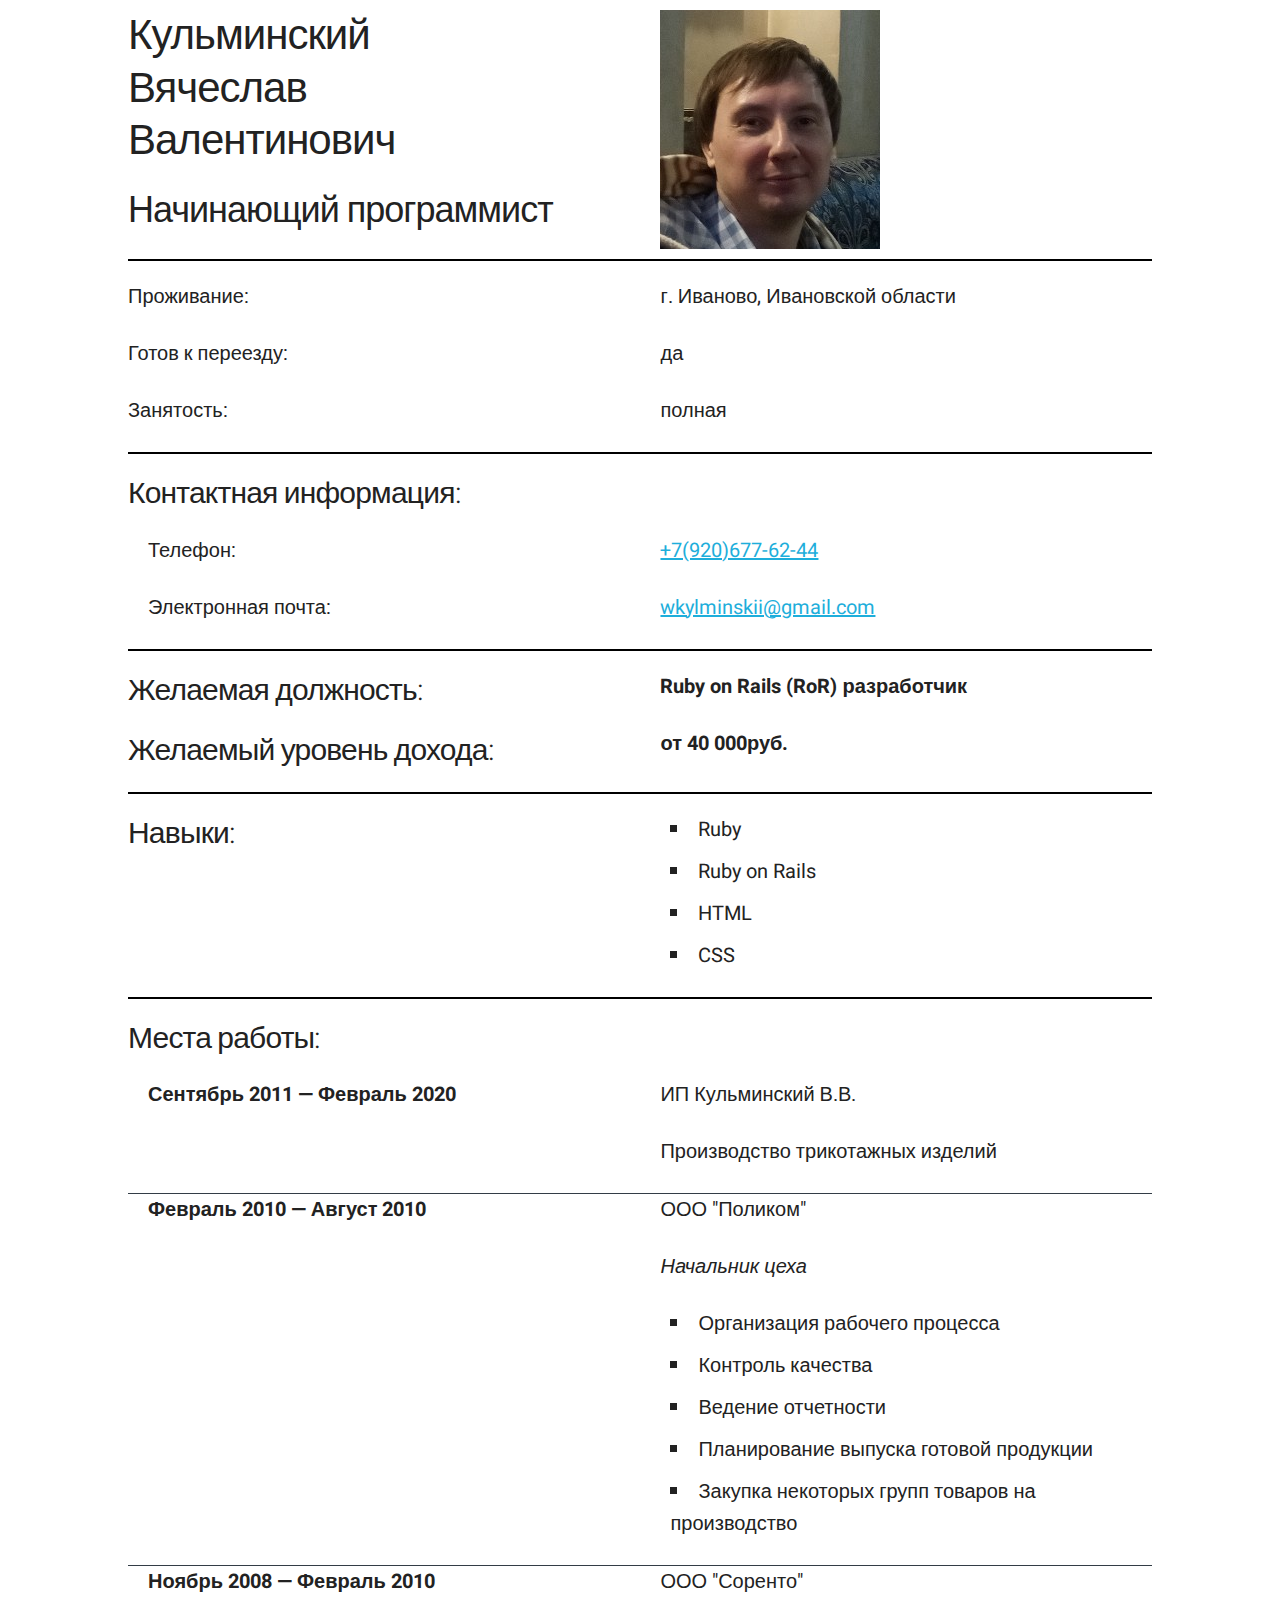
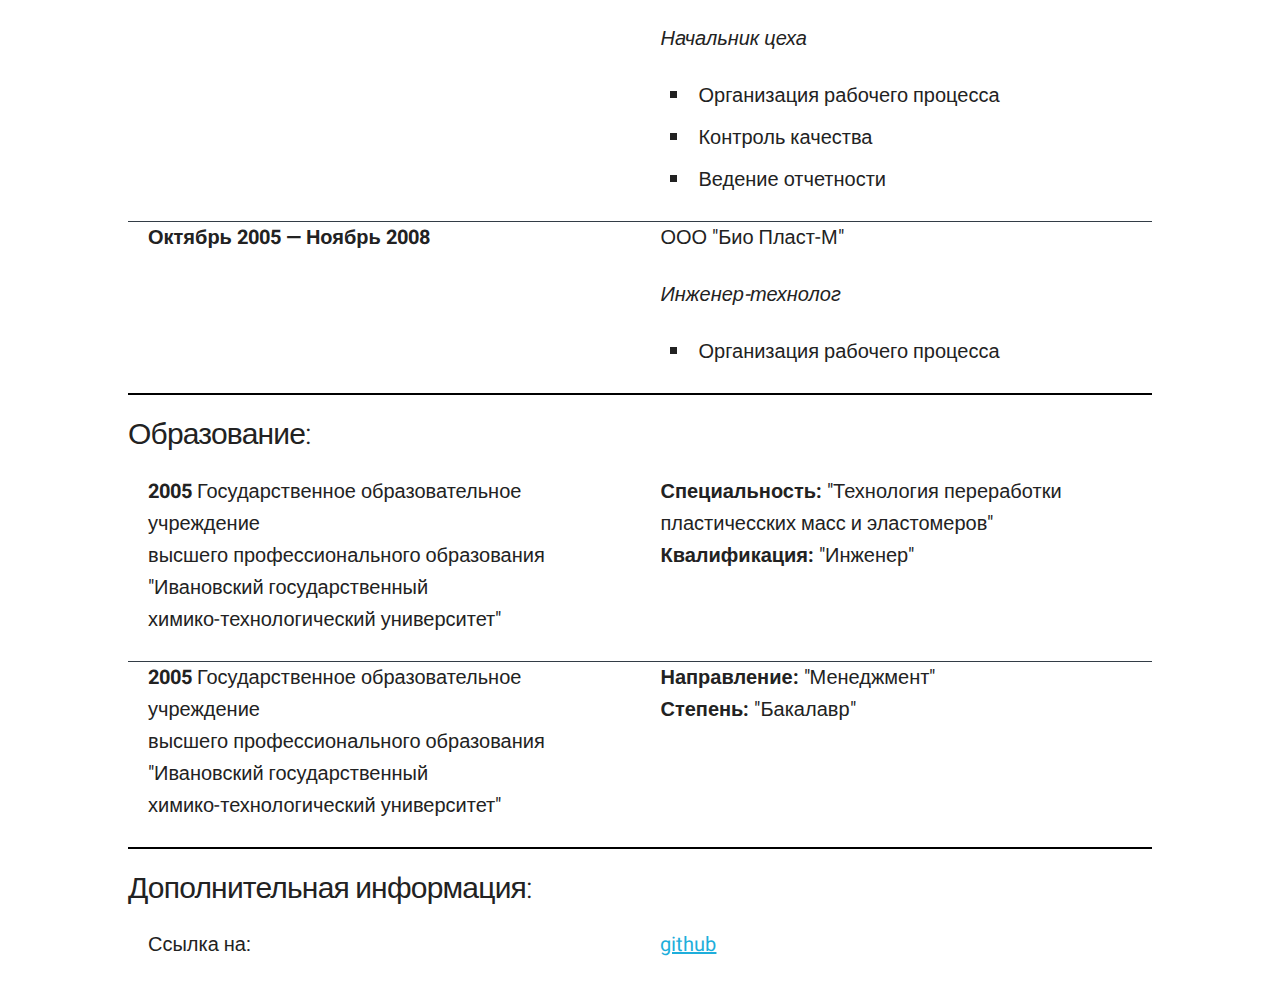
<file: index.html>
<!DOCTYPE html>
<html lang="ru">
<head>     
  <meta charset="UTF-8">
  <title>Резюме</title>
  <link href="https://fonts.googleapis.com/css2?family=Heebo&display=swap" rel="stylesheet" type="text/css">
  <link rel="stylesheet" href="css/normalize.css">
  <link rel="stylesheet" href="css/skeleton.css">
  <link rel="stylesheet" href="css/stylesheet.css">
</head>

<body>   
<div class="container">
  <div class="row margin border"> 
    <div class="one-half column">
      <div>
        <h2>Кульминский<br>Вячеслав<br>Валентинович</h2>
        <h3>Начинающий программист</h3>
      </div>
    </div>
    <div class="one-half column">
      <div>
        <img src="img/photo.png" alt="photo">
      </div>
    </div>
  </div>
  <div class="row border head">
    <div class="one-half column">
      <p>Проживание:</p>
      <p>Готов к переезду:</p>
      <p>Занятость:</p>
    </div>
    <div class="one-half column">
      <p>г. Иваново, Ивановской области</p>
      <p>да</p>
      <p>полная</p>
    </div>
  </div>
  <h4 class="head">Контактная информация:</h4>
  <div class="row border"> 
    <div class="one-half column padding">
      <p>Телефон:</p>
      <p>Электронная почта:</p>
    </div>
    <div class="one-half column">
      <p><a href="tel:+7(920)677-62-44">+7(920)677-62-44</a></p>
      <p><a href="mailto:wkylminskii@gmail.com">wkylminskii@gmail.com</a></p>
    </div>
  </div>
  <div class="row border head">
    <div class="one-half column">
      <h4>Желаемая должность:</h4>
      <h4>Желаемый уровень дохода:</h4>
    </div>
    <div class="one-half column">
      <p><strong>Ruby on Rails (RoR) разработчик</strong></p>
      <p><strong>от 40 000руб.</strong></p>
    </div>
  </div>
  <div class="row border head">
    <div class="one-half column">
      <h4>Навыки:</h4>
    </div>
    <div class="one-half column">
      <ul>
        <li>Ruby</li>
        <li>Ruby on Rails</li>
        <li>HTML</li>
        <li>CSS</li>
        </ul>
    </div>
  </div>
  <h4 class="head">Места работы:</h4>
  <div class="row border_1">  
    <div class="one-half column padding">
      <p><strong>Сентябрь 2011 — Февраль 2020</strong></p>
    </div>
    <div class="one-half column">
      <p>ИП Кульминский В.В.</p>
      <p>Производство трикотажных изделий</p>
    </div>
  </div>
  <div class="row border_1">
    <div class="one-half column padding">
      <p><strong>Февраль 2010 — Август 2010</strong></p>
    </div>
    <div class="one-half column">
      <p>ООО "Поликом"</p>
      <p><em>Начальник цеха</em></p>
      <ul>
        <li>Организация рабочего процесса</li>
        <li>Контроль качества</li>
        <li>Ведение отчетности</li>
        <li>Планирование выпуска готовой продукции</li>
        <li>Закупка некоторых групп товаров на производство</li>
      </ul>
    </div>
  </div>
  <div class="row border_1">
    <div class="one-half column padding">
      <p><strong>Ноябрь 2008 — Февраль 2010</strong></p>
    </div>
    <div class="one-half column">
      <p>ООО "Соренто"</p>
      <p><em>Начальник цеха</em></p>
      <ul>
        <li>Организация рабочего процесса</li>
        <li>Контроль качества</li>
        <li>Ведение отчетности</li>
      </ul>
    </div>
  </div>
  <div class="row border">
    <div class="one-half column padding">
      <p><strong>Октябрь 2005 — Ноябрь 2008</strong></p>
    </div>
    <div class="one-half column">
      <p>ООО "Био Пласт-М"</p>
      <p><em>Инженер-технолог</em></p>
      <ul>
        <li>Организация рабочего процесса</li>
      </ul>
    </div>
  </div>
  <h4 class="head">Образование:</h4>
  <div class="row border_1">
    <div class="one-half column padding">
      <p><b>2005</b> Государственное образовательное учреждение<br>
      высшего профессионального образования "Ивановский государственный<br>
      химико-технологический университет"</p>
    </div>
    <div class="one-half column">
      <p><strong>Специальность:</strong> "Технология переработки пластичесских масс и эластомеров"<br>
      <strong>Квалификация:</strong> "Инженер"</p>
    </div>
  </div>
  <div class="row border">
    <div class="one-half column padding">
      <p><b>2005</b> Государственное образовательное учреждение<br>
      высшего профессионального образования "Ивановский государственный<br>
      химико-технологический университет"</p>
    </div>
    <div class="one-half column">
      <p><strong>Направление:</strong> "Менеджмент"<br>
      <strong>Степень:</strong> "Бакалавр"</p>
    </div>
  </div>
  <h4 class="head">Дополнительная информация:</h4>
  <div class="row">  
    <div class="one-half column padding">
      <p>Ссылка на:</p>
    </div>
    <div class="one-half column">
      <p><a class="link" href="https://github.com/VKulminskiy"
      target="_blank">github</a></p>
    </div>
  </div>
</div>
</body>
</html>
</file>
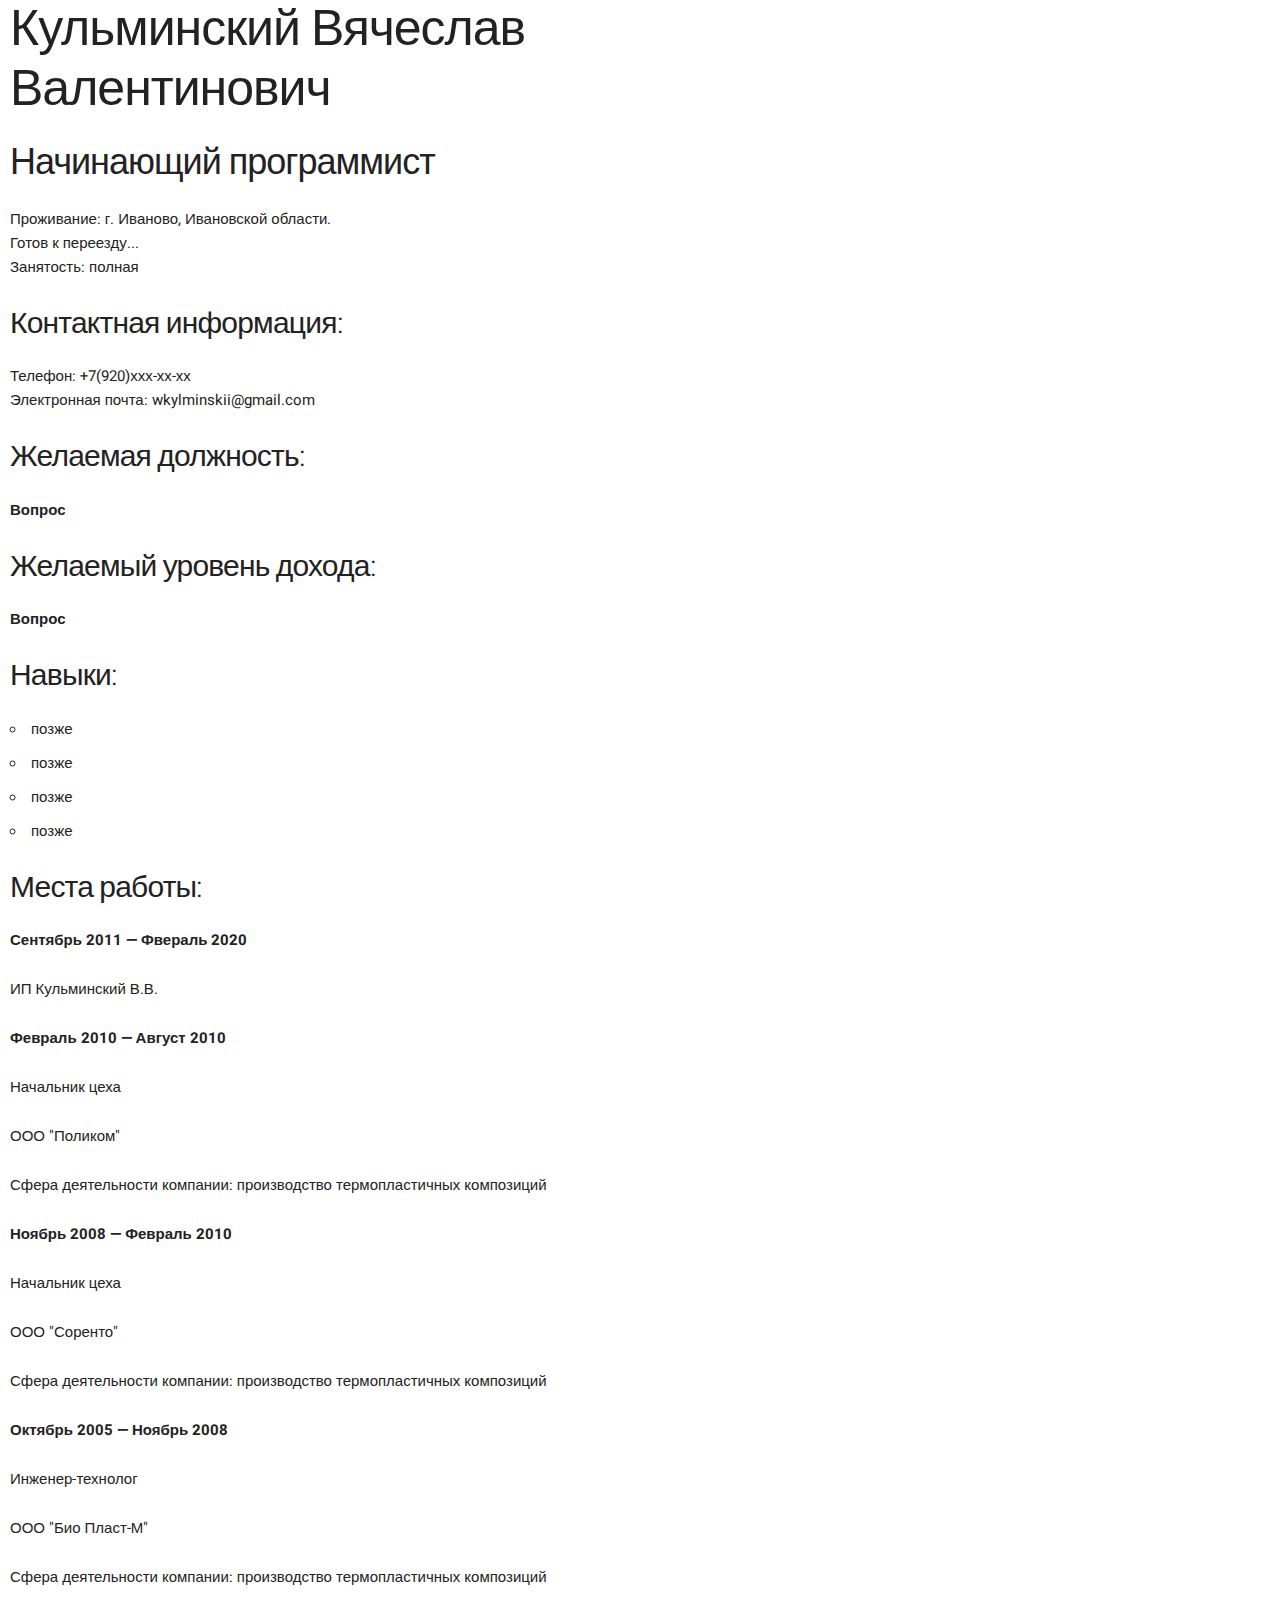
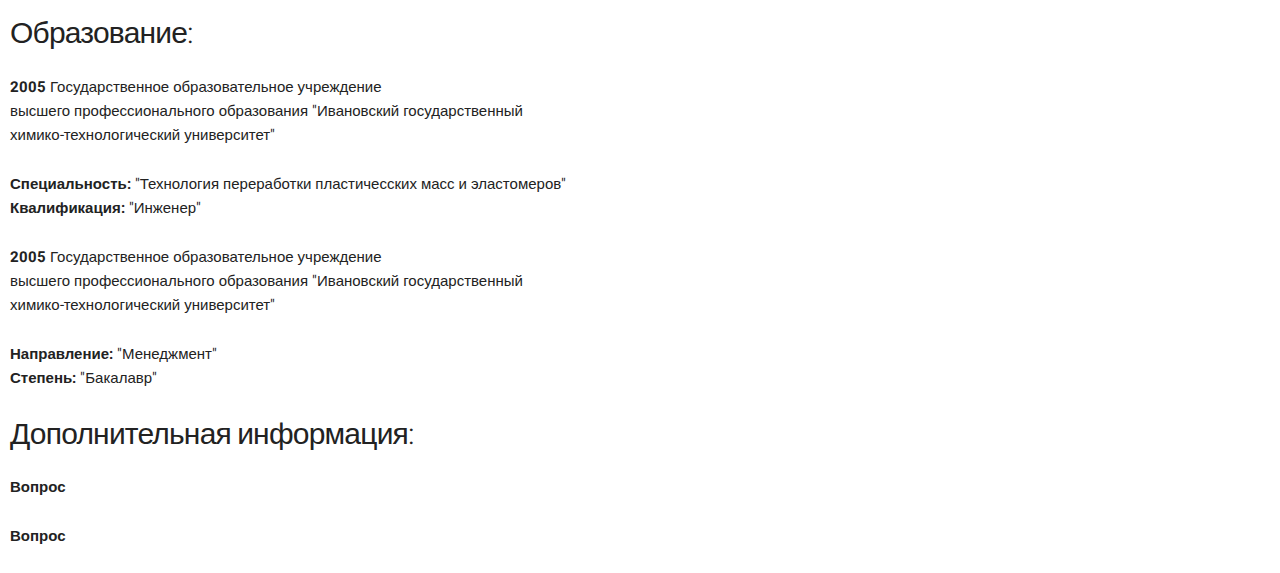
<file: resume.html>
<!DOCTYPE html>
<html lang="ru">
<head>
    <meta charset="UTF-8">
    <title>Резюме</title>
    <link href="https://fonts.googleapis.com/css2?family=Heebo&display=swap" rel="stylesheet" type="text/css">
    <link rel="stylesheet" href="css/normalize.css">
    <link rel="stylesheet" href="css/skeleton.css">
    <style>
        body {
            margin-left: 10px;
        }
    </style>
</head>
<body>

<div>
    <h1>Кульминский Вячеслав<br>Валентинович</h1>
    <h3>Начинающий программист</h3>
    <p>Проживание: г. Иваново, Ивановской области.<br>
        Готов к переезду...<br>
        Занятость: полная
    </p>
</div>

<div>
    <h4>Контактная информация:</h4>
    <p>Телефон: +7(920)ххх-хх-хх<br>
        Электронная почта: wkylminskii@gmail.com</p>
</div>

<div>
    <h4>Желаемая должность:</h4>
    <p><strong>Вопрос</strong></p>
    <h4>Желаемый уровень дохода:</h4>
    <p><strong>Вопрос</strong></p>
</div>

<div>
    <h4>Навыки:</h4>
    <ul>
        <li>позже</li>
        <li>позже</li>
        <li>позже</li>
        <li>позже</li>
    </ul>
</div>

<div>
    <h4>Места работы:</h4>
    <div>
        <p><strong>Сентябрь 2011 — Фвераль 2020</strong></p>
        <p>ИП Кульминский В.В.</p>
    </div>
    <div>
        <p><strong>Февраль 2010 — Август 2010</strong></p>
        <p>Начальник цеха</p>
        <p>ООО "Поликом"</p>
        <p>Сфера деятельности компании: производство термопластичных композиций</p>
    </div>
    <p><strong>Ноябрь 2008 — Февраль 2010</strong></p>
    <p>Начальник цеха</p>
    <p>ООО "Соренто"</p>
    <p>Сфера деятельности компании: производство термопластичных композиций</p>
</div>
    <div>
        <p><strong>Октябрь 2005 — Ноябрь 2008</strong></p>
        <p>Инженер-технолог</p>
        <p>ООО "Био Пласт-М"</p>
        <p>Сфера деятельности компании: производство термопластичных композиций</p>
    </div>
    <div>
</div>

<div>
    <h4>Образование:</h4>
    <div>
        <p><b>2005</b> Государственное образовательное учреждение<br>
            высшего профессионального образования "Ивановский государственный<br>
            химико-технологический университет"
        </p>
        <p><strong>Специальность:</strong> "Технология переработки пластичесских масс и эластомеров"<br>
            <strong>Квалификация:</strong> "Инженер"
        </p>
    </div>
    <div>
        <p><b>2005</b> Государственное образовательное учреждение<br>
            высшего профессионального образования "Ивановский государственный<br>
            химико-технологический университет"
        </p>
        <p><strong>Направление:</strong> "Менеджмент"<br>
            <strong>Степень:</strong> "Бакалавр"
        </p>
    </div>
</div>

<div>
    <h4>Дополнительная информация:</h4>
    <p><strong>Вопрос</strong></p>
    <p><strong>Вопрос</strong></p>
</div>

</body>
</html>
</file>
<file: css/skeleton.css>
/*
* Skeleton V2.0.4
* Copyright 2014, Dave Gamache
* www.getskeleton.com
* Free to use under the MIT license.
* http://www.opensource.org/licenses/mit-license.php
* 12/29/2014
*/


/* Table of contents
––––––––––––––––––––––––––––––––––––––––––––––––––
- Grid
- Base Styles
- Typography
- Links
- Buttons
- Forms
- Lists
- Code
- Tables
- Spacing
- Utilities
- Clearing
- Media Queries
*/


/* Grid
–––––––––––––––––––––––––––––––––––––––––––––––––– */
.container {
  position: relative;
  width: 100%;
  max-width: 960px;
  margin: 0 auto;
  padding: 0 20px;
  box-sizing: border-box; }
.column,
.columns {
  width: 100%;
  float: left;
  box-sizing: border-box; }

/* For devices larger than 400px */
@media (min-width: 400px) {
  .container {
    width: 85%;
    padding: 0; }
}

/* For devices larger than 550px */
@media (min-width: 550px) {
  .container {
    width: 80%; }
  .column,
  .columns {
    margin-left: 4%; }
  .column:first-child,
  .columns:first-child {
    margin-left: 0; }

  .one.column,
  .one.columns                    { width: 4.66666666667%; }
  .two.columns                    { width: 13.3333333333%; }
  .three.columns                  { width: 22%;            }
  .four.columns                   { width: 30.6666666667%; }
  .five.columns                   { width: 39.3333333333%; }
  .six.columns                    { width: 48%;            }
  .seven.columns                  { width: 56.6666666667%; }
  .eight.columns                  { width: 65.3333333333%; }
  .nine.columns                   { width: 74.0%;          }
  .ten.columns                    { width: 82.6666666667%; }
  .eleven.columns                 { width: 91.3333333333%; }
  .twelve.columns                 { width: 100%; margin-left: 0; }

  .one-third.column               { width: 30.6666666667%; }
  .two-thirds.column              { width: 65.3333333333%; }

  .one-half.column                { width: 48%; }

  /* Offsets */
  .offset-by-one.column,
  .offset-by-one.columns          { margin-left: 8.66666666667%; }
  .offset-by-two.column,
  .offset-by-two.columns          { margin-left: 17.3333333333%; }
  .offset-by-three.column,
  .offset-by-three.columns        { margin-left: 26%;            }
  .offset-by-four.column,
  .offset-by-four.columns         { margin-left: 34.6666666667%; }
  .offset-by-five.column,
  .offset-by-five.columns         { margin-left: 43.3333333333%; }
  .offset-by-six.column,
  .offset-by-six.columns          { margin-left: 52%;            }
  .offset-by-seven.column,
  .offset-by-seven.columns        { margin-left: 60.6666666667%; }
  .offset-by-eight.column,
  .offset-by-eight.columns        { margin-left: 69.3333333333%; }
  .offset-by-nine.column,
  .offset-by-nine.columns         { margin-left: 78.0%;          }
  .offset-by-ten.column,
  .offset-by-ten.columns          { margin-left: 86.6666666667%; }
  .offset-by-eleven.column,
  .offset-by-eleven.columns       { margin-left: 95.3333333333%; }

  .offset-by-one-third.column,
  .offset-by-one-third.columns    { margin-left: 34.6666666667%; }
  .offset-by-two-thirds.column,
  .offset-by-two-thirds.columns   { margin-left: 69.3333333333%; }

  .offset-by-one-half.column,
  .offset-by-one-half.columns     { margin-left: 52%; }

}


/* Base Styles
–––––––––––––––––––––––––––––––––––––––––––––––––– */
/* NOTE
html is set to 62.5% so that all the REM measurements throughout Skeleton
are based on 10px sizing. So basically 1.5rem = 15px :) */
html {
  font-size: 62.5%; }
body {
  font-size: 1.5em; /* currently ems cause chrome bug misinterpreting rems on body element */
  line-height: 1.6;
  font-weight: 400;
  font-family: 'Heebo', sans-serif;
  color: #222; }


/* Typography
–––––––––––––––––––––––––––––––––––––––––––––––––– */
h1, h2, h3, h4, h5, h6 {
  margin-top: 0;
  margin-bottom: 2rem;
  font-weight: 300; }
h1 { font-size: 4.0rem; line-height: 1.2;  letter-spacing: -.1rem;}
h2 { font-size: 3.6rem; line-height: 1.25; letter-spacing: -.1rem; }
h3 { font-size: 3.0rem; line-height: 1.3;  letter-spacing: -.1rem; }
h4 { font-size: 2.4rem; line-height: 1.35; letter-spacing: -.08rem; }
h5 { font-size: 1.8rem; line-height: 1.5;  letter-spacing: -.05rem; }
h6 { font-size: 1.5rem; line-height: 1.6;  letter-spacing: 0; }

/* Larger than phablet */
@media (min-width: 550px) {
  h1 { font-size: 5.0rem; }
  h2 { font-size: 4.2rem; }
  h3 { font-size: 3.6rem; }
  h4 { font-size: 3.0rem; }
  h5 { font-size: 2.4rem; }
  h6 { font-size: 1.5rem; }
}

p {
  margin-top: 0; }


/* Links
–––––––––––––––––––––––––––––––––––––––––––––––––– */
a {
  color: #1EAEDB; }
a:hover {
  color: #0FA0CE; }


/* Buttons
–––––––––––––––––––––––––––––––––––––––––––––––––– */
.button,
button,
input[type="submit"],
input[type="reset"],
input[type="button"] {
  display: inline-block;
  height: 38px;
  padding: 0 30px;
  color: #555;
  text-align: center;
  font-size: 11px;
  font-weight: 600;
  line-height: 38px;
  letter-spacing: .1rem;
  text-transform: uppercase;
  text-decoration: none;
  white-space: nowrap;
  background-color: transparent;
  border-radius: 4px;
  border: 1px solid #bbb;
  cursor: pointer;
  box-sizing: border-box; }
.button:hover,
button:hover,
input[type="submit"]:hover,
input[type="reset"]:hover,
input[type="button"]:hover,
.button:focus,
button:focus,
input[type="submit"]:focus,
input[type="reset"]:focus,
input[type="button"]:focus {
  color: #333;
  border-color: #888;
  outline: 0; }
.button.button-primary,
button.button-primary,
input[type="submit"].button-primary,
input[type="reset"].button-primary,
input[type="button"].button-primary {
  color: #FFF;
  background-color: #33C3F0;
  border-color: #33C3F0; }
.button.button-primary:hover,
button.button-primary:hover,
input[type="submit"].button-primary:hover,
input[type="reset"].button-primary:hover,
input[type="button"].button-primary:hover,
.button.button-primary:focus,
button.button-primary:focus,
input[type="submit"].button-primary:focus,
input[type="reset"].button-primary:focus,
input[type="button"].button-primary:focus {
  color: #FFF;
  background-color: #1EAEDB;
  border-color: #1EAEDB; }


/* Forms
–––––––––––––––––––––––––––––––––––––––––––––––––– */
input[type="email"],
input[type="number"],
input[type="search"],
input[type="text"],
input[type="tel"],
input[type="url"],
input[type="password"],
textarea,
select {
  height: 38px;
  padding: 6px 10px; /* The 6px vertically centers text on FF, ignored by Webkit */
  background-color: #fff;
  border: 1px solid #D1D1D1;
  border-radius: 4px;
  box-shadow: none;
  box-sizing: border-box; }
/* Removes awkward default styles on some inputs for iOS */
input[type="email"],
input[type="number"],
input[type="search"],
input[type="text"],
input[type="tel"],
input[type="url"],
input[type="password"],
textarea {
  -webkit-appearance: none;
     -moz-appearance: none;
          appearance: none; }
textarea {
  min-height: 65px;
  padding-top: 6px;
  padding-bottom: 6px; }
input[type="email"]:focus,
input[type="number"]:focus,
input[type="search"]:focus,
input[type="text"]:focus,
input[type="tel"]:focus,
input[type="url"]:focus,
input[type="password"]:focus,
textarea:focus,
select:focus {
  border: 1px solid #33C3F0;
  outline: 0; }
label,
legend {
  display: block;
  margin-bottom: .5rem;
  font-weight: 600; }
fieldset {
  padding: 0;
  border-width: 0; }
input[type="checkbox"],
input[type="radio"] {
  display: inline; }
label > .label-body {
  display: inline-block;
  margin-left: .5rem;
  font-weight: normal; }


/* Lists
–––––––––––––––––––––––––––––––––––––––––––––––––– */
ul {
  list-style: circle inside; }
ol {
  list-style: decimal inside; }
ol, ul {
  padding-left: 0;
  margin-top: 0; }
ul ul,
ul ol,
ol ol,
ol ul {
  margin: 1.5rem 0 1.5rem 3rem;
  font-size: 90%; }
li {
  margin-bottom: 1rem; }


/* Code
–––––––––––––––––––––––––––––––––––––––––––––––––– */
code {
  padding: .2rem .5rem;
  margin: 0 .2rem;
  font-size: 90%;
  white-space: nowrap;
  background: #F1F1F1;
  border: 1px solid #E1E1E1;
  border-radius: 4px; }
pre > code {
  display: block;
  padding: 1rem 1.5rem;
  white-space: pre; }


/* Tables
–––––––––––––––––––––––––––––––––––––––––––––––––– */
th,
td {
  padding: 12px 15px;
  text-align: left;
  border-bottom: 1px solid #E1E1E1; }
th:first-child,
td:first-child {
  padding-left: 0; }
th:last-child,
td:last-child {
  padding-right: 0; }


/* Spacing
–––––––––––––––––––––––––––––––––––––––––––––––––– */
button,
.button {
  margin-bottom: 1rem; }
input,
textarea,
select,
fieldset {
  margin-bottom: 1.5rem; }
pre,
blockquote,
dl,
figure,
table,
p,
ul,
ol,
form {
  margin-bottom: 2.5rem; }


/* Utilities
–––––––––––––––––––––––––––––––––––––––––––––––––– */
.u-full-width {
  width: 100%;
  box-sizing: border-box; }
.u-max-full-width {
  max-width: 100%;
  box-sizing: border-box; }
.u-pull-right {
  float: right; }
.u-pull-left {
  float: left; }


/* Misc
–––––––––––––––––––––––––––––––––––––––––––––––––– */
hr {
  margin-top: 3rem;
  margin-bottom: 3.5rem;
  border-width: 0;
  border-top: 1px solid #E1E1E1; }


/* Clearing
–––––––––––––––––––––––––––––––––––––––––––––––––– */

/* Self Clearing Goodness */
.container:after,
.row:after,
.u-cf {
  content: "";
  display: table;
  clear: both; }


/* Media Queries
–––––––––––––––––––––––––––––––––––––––––––––––––– */
/*
Note: The best way to structure the use of media queries is to create the queries
near the relevant code. For example, if you wanted to change the styles for buttons
on small devices, paste the mobile query code up in the buttons section and style it
there.
*/


/* Larger than mobile */
@media (min-width: 400px) {}

/* Larger than phablet (also point when grid becomes active) */
@media (min-width: 550px) {}

/* Larger than tablet */
@media (min-width: 750px) {}

/* Larger than desktop */
@media (min-width: 1000px) {}

/* Larger than Desktop HD */
@media (min-width: 1200px) {}
</file>
<file: css/stylesheet.css>
* {
  margin: 0;
  padding: 0;
}

body {
  font-size: 20px;
  margin-bottom: 20px; 
}

ul {
  list-style-type: square;
}

li {
  margin-left: 10px;
}

.border {
  border-bottom: 2px solid black;
}

.border_1 {
  border-bottom: 1px solid #333d46;
}

.head {
  margin-top: 20px;
}

.margin {
  margin-top: 10px;
}

.container {
  max-width: 1160px;
}

.padding {
  padding-left: 20px;
}
</file>
